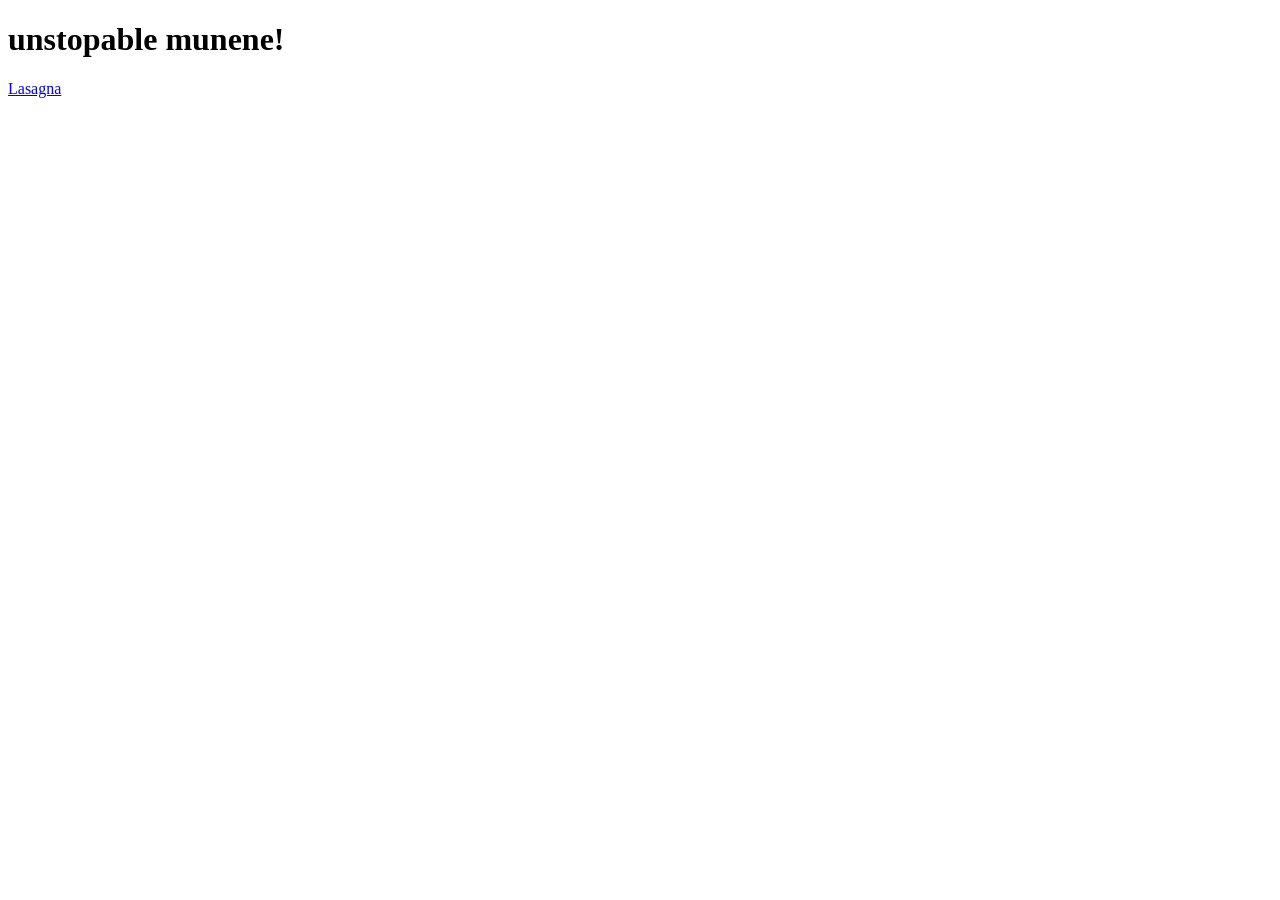
<file: index.html>
<!DOCTYPE html>
<html lang="en">
<head>
    <meta charset="UTF-8">
    <meta name="viewport" content="width=device-width, initial-scale=1.0">
    <title>Document</title>
</head>
<body> 
    <h1>unstopable munene!</h1>
<a href="recipes/lasagna.html">Lasagna</a>
</body>
</html>
</file>
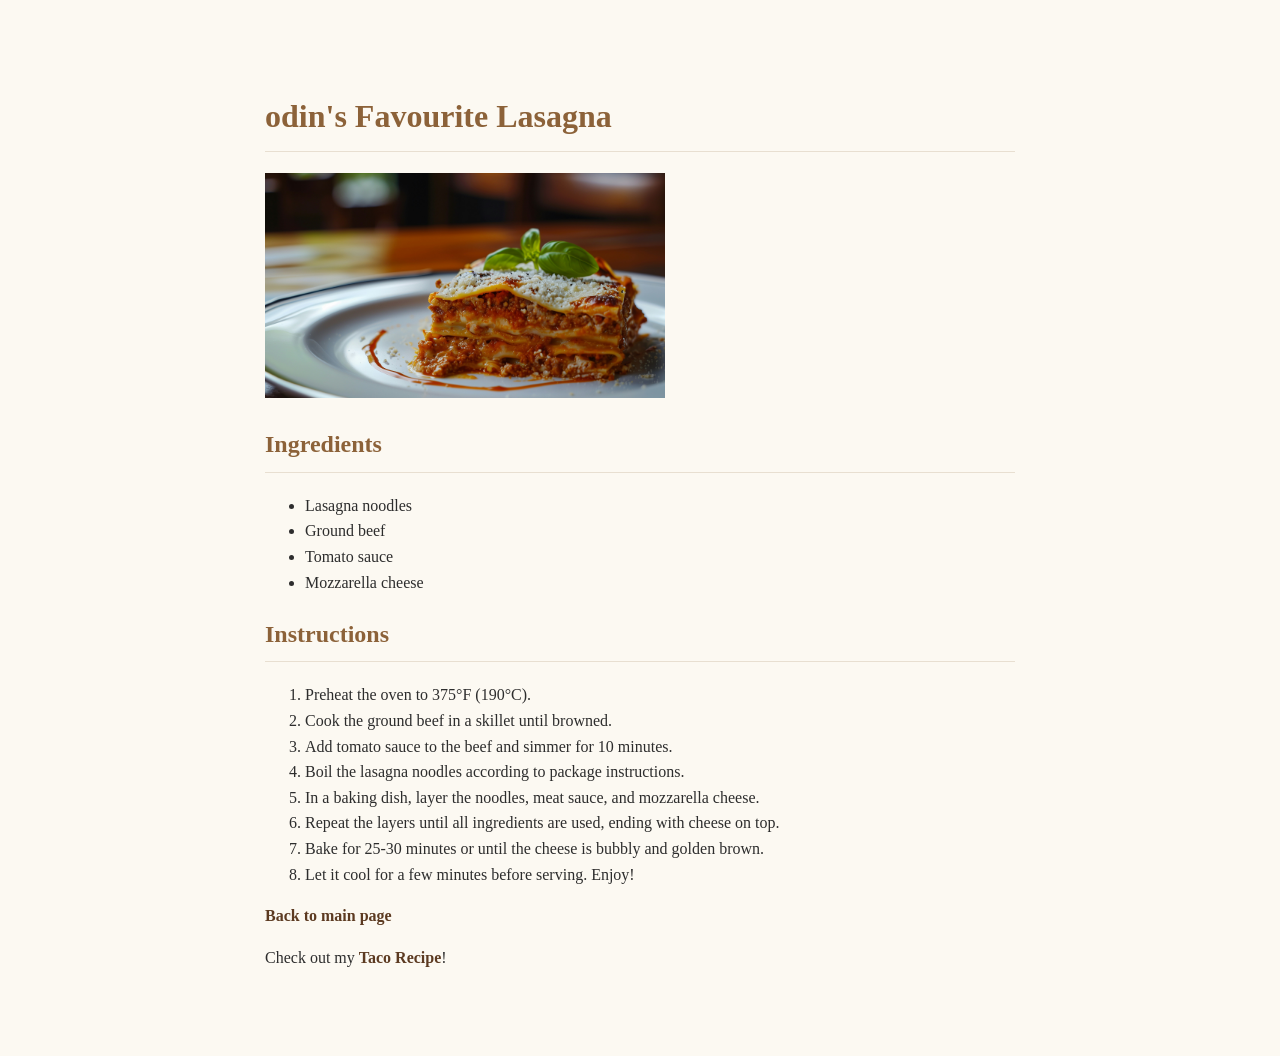
<file: recipes/lasagna.html>
<!DOCTYPE html>
<html lang="en">
<head>
    <meta charset="UTF-8">
    <meta name="viewport" content="width=device-width, initial-scale=1.0">
    <title>odin lasagna</title>
    <link rel="stylesheet" href="style.css">
</head>
<body>
   <h1>odin's Favourite Lasagna</h1> 
    <img src="lasagna.jpg" alt="Lasagna" width="400">
    <h2>Ingredients</h2>
    <ul>
        <li>Lasagna noodles</li>
        <li>Ground beef</li>
        <li>Tomato sauce</li>
        <li>Mozzarella cheese</li>
    </ul>
    <h2>Instructions</h2>
    <ol>
        <li>Preheat the oven to 375°F (190°C).</li>
        <li>Cook the ground beef in a skillet until browned.</li>
        <li>Add tomato sauce to the beef and simmer for 10 minutes.</li>
        <li>Boil the lasagna noodles according to package instructions.</li>
        <li>In a baking dish, layer the noodles, meat sauce, and mozzarella cheese.</li>
        <li>Repeat the layers until all ingredients are used, ending with cheese on top.</li>
        <li>Bake for 25-30 minutes or until the cheese is bubbly and golden brown.</li>
        <li>Let it cool for a few minutes before serving. Enjoy!</li>
    </ol>
    <p><a href="../index.html">Back to main page</a></p>
    <p>Check out my <a href="tacos.html">Taco Recipe</a>!</p>
</body>
</body>
</html>
</file>
<file: recipes/style.css>
body {
    background-color: #fcf9f2;
    color: #2d2d2d;
    font-family: 'georgia', serif;
    max-width: 750px;
    margin: 40px auto;
    padding: 30px;
    line-height: 1.6;
}
h1, h2 {
    color: #8c6239;
    border-bottom: 1px solid #e8dfd1;
    padding-bottom: 8px;
}
a {
    color: #5c3a21;
    text-decoration: none;
    font-weight: bold;
}
a:hover {
    text-decoration: underline;
}
</file>
